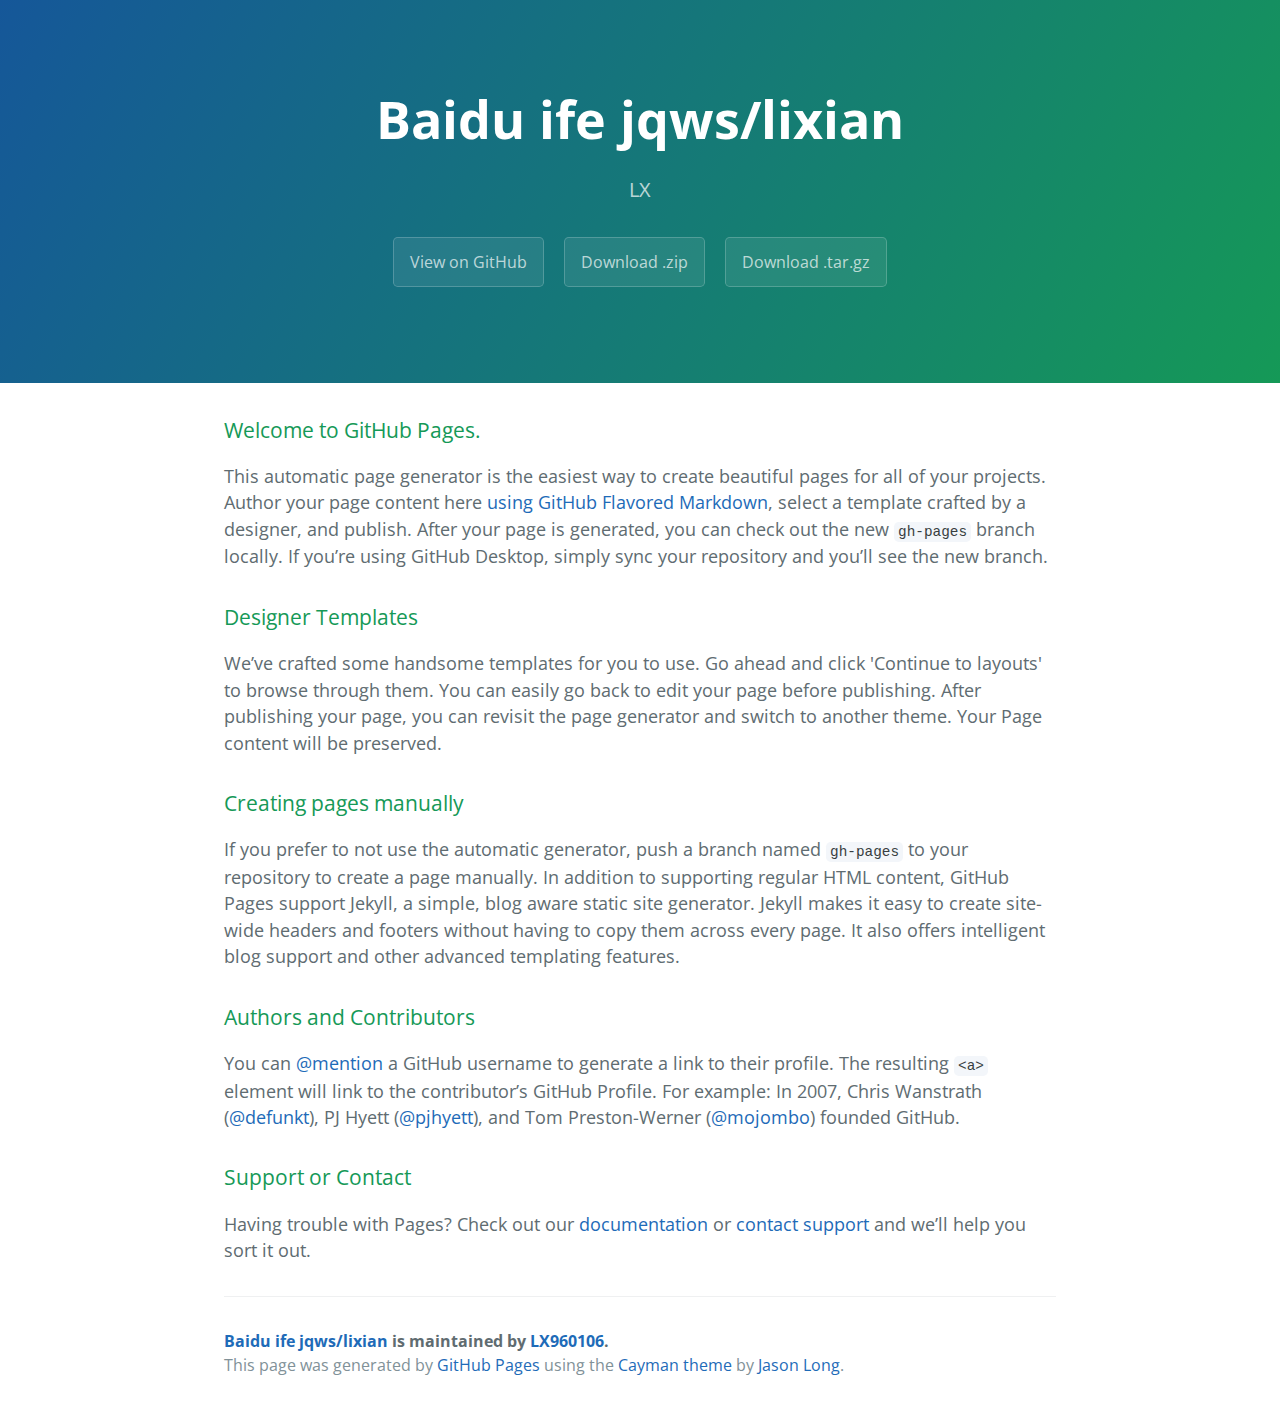
<file: index.html>
<!DOCTYPE html>
<html lang="en-us">
  <head>
    <meta charset="UTF-8">
    <title>Baidu ife jqws/lixian by LX960106</title>
    <meta name="viewport" content="width=device-width, initial-scale=1">
    <link rel="stylesheet" type="text/css" href="stylesheets/normalize.css" media="screen">
    <link href='https://fonts.googleapis.com/css?family=Open+Sans:400,700' rel='stylesheet' type='text/css'>
    <link rel="stylesheet" type="text/css" href="stylesheets/stylesheet.css" media="screen">
    <link rel="stylesheet" type="text/css" href="stylesheets/github-light.css" media="screen">
  </head>
  <body>
    <section class="page-header">
      <h1 class="project-name">Baidu ife jqws/lixian</h1>
      <h2 class="project-tagline">LX</h2>
      <a href="https://github.com/LX960106/baidu_ife_JQWS" class="btn">View on GitHub</a>
      <a href="https://github.com/LX960106/baidu_ife_JQWS/zipball/master" class="btn">Download .zip</a>
      <a href="https://github.com/LX960106/baidu_ife_JQWS/tarball/master" class="btn">Download .tar.gz</a>
    </section>

    <section class="main-content">
      <h3>
<a id="welcome-to-github-pages" class="anchor" href="#welcome-to-github-pages" aria-hidden="true"><span aria-hidden="true" class="octicon octicon-link"></span></a>Welcome to GitHub Pages.</h3>

<p>This automatic page generator is the easiest way to create beautiful pages for all of your projects. Author your page content here <a href="https://guides.github.com/features/mastering-markdown/">using GitHub Flavored Markdown</a>, select a template crafted by a designer, and publish. After your page is generated, you can check out the new <code>gh-pages</code> branch locally. If you’re using GitHub Desktop, simply sync your repository and you’ll see the new branch.</p>

<h3>
<a id="designer-templates" class="anchor" href="#designer-templates" aria-hidden="true"><span aria-hidden="true" class="octicon octicon-link"></span></a>Designer Templates</h3>

<p>We’ve crafted some handsome templates for you to use. Go ahead and click 'Continue to layouts' to browse through them. You can easily go back to edit your page before publishing. After publishing your page, you can revisit the page generator and switch to another theme. Your Page content will be preserved.</p>

<h3>
<a id="creating-pages-manually" class="anchor" href="#creating-pages-manually" aria-hidden="true"><span aria-hidden="true" class="octicon octicon-link"></span></a>Creating pages manually</h3>

<p>If you prefer to not use the automatic generator, push a branch named <code>gh-pages</code> to your repository to create a page manually. In addition to supporting regular HTML content, GitHub Pages support Jekyll, a simple, blog aware static site generator. Jekyll makes it easy to create site-wide headers and footers without having to copy them across every page. It also offers intelligent blog support and other advanced templating features.</p>

<h3>
<a id="authors-and-contributors" class="anchor" href="#authors-and-contributors" aria-hidden="true"><span aria-hidden="true" class="octicon octicon-link"></span></a>Authors and Contributors</h3>

<p>You can <a href="https://help.github.com/articles/basic-writing-and-formatting-syntax/#mentioning-users-and-teams" class="user-mention">@mention</a> a GitHub username to generate a link to their profile. The resulting <code>&lt;a&gt;</code> element will link to the contributor’s GitHub Profile. For example: In 2007, Chris Wanstrath (<a href="https://github.com/defunkt" class="user-mention">@defunkt</a>), PJ Hyett (<a href="https://github.com/pjhyett" class="user-mention">@pjhyett</a>), and Tom Preston-Werner (<a href="https://github.com/mojombo" class="user-mention">@mojombo</a>) founded GitHub.</p>

<h3>
<a id="support-or-contact" class="anchor" href="#support-or-contact" aria-hidden="true"><span aria-hidden="true" class="octicon octicon-link"></span></a>Support or Contact</h3>

<p>Having trouble with Pages? Check out our <a href="https://help.github.com/pages">documentation</a> or <a href="https://github.com/contact">contact support</a> and we’ll help you sort it out.</p>

      <footer class="site-footer">
        <span class="site-footer-owner"><a href="https://github.com/LX960106/baidu_ife_JQWS">Baidu ife jqws/lixian</a> is maintained by <a href="https://github.com/LX960106">LX960106</a>.</span>

        <span class="site-footer-credits">This page was generated by <a href="https://pages.github.com">GitHub Pages</a> using the <a href="https://github.com/jasonlong/cayman-theme">Cayman theme</a> by <a href="https://twitter.com/jasonlong">Jason Long</a>.</span>
      </footer>

    </section>

  
  </body>
</html>
</file>
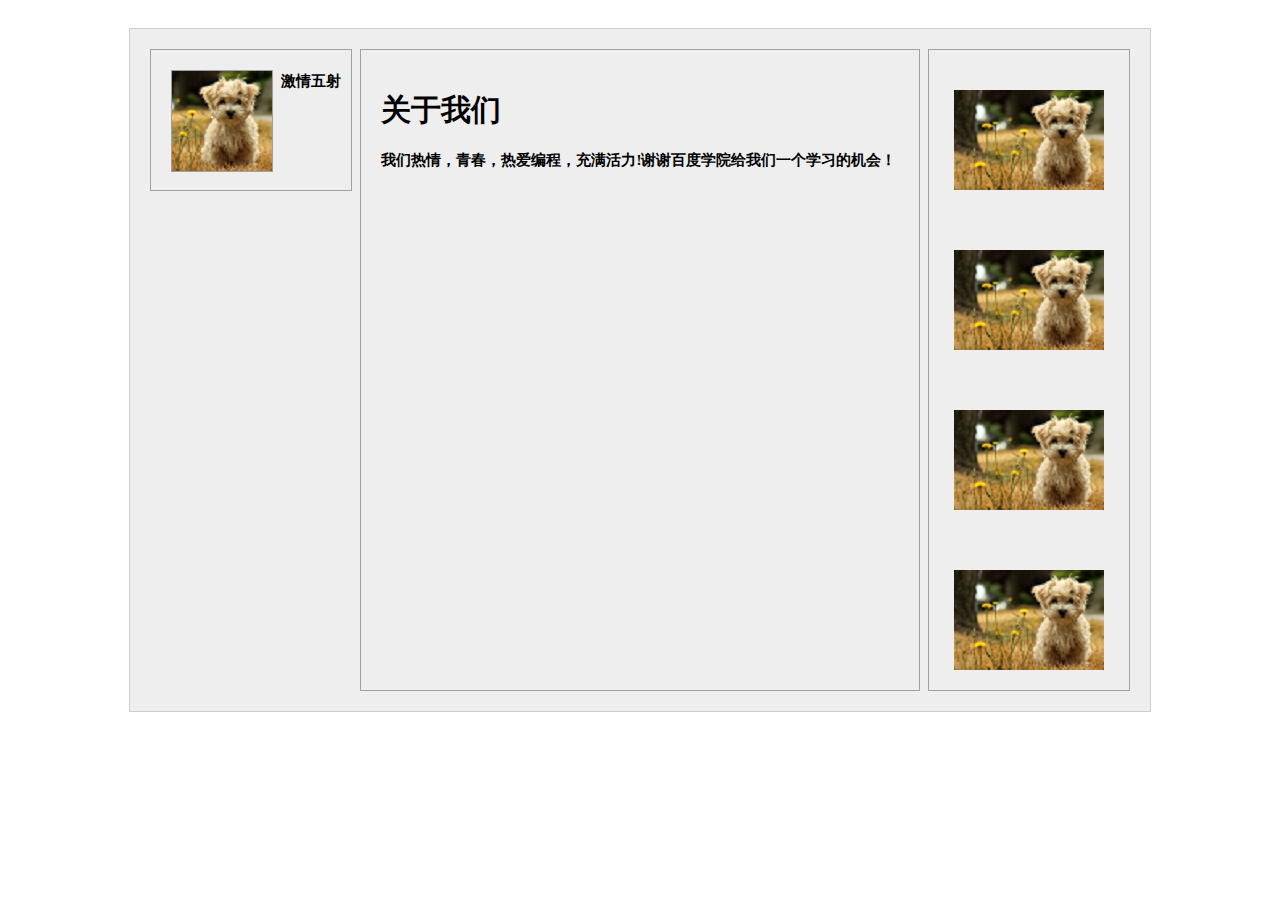
<file: task3/index.html>
﻿<!DOCTYPE html>
<html>
<head>
    <title>三栏式布局</title>
    <link href="index.css" type="text/css" rel="stylesheet"/>
</head>
<body>
    <div id="main">
        <div id="left">
            <div class="logo"></div>
            <span><b>激情五射</b></span>
        </div>
        <div id="right">
            <ul>
                <li></li>
                <li></li>
                <li></li>
                <li></li>
            </ul>
        </div>
        <div id="center">
            <h1>关于我们</h1>
                <b>我们热情，青春，热爱编程，充满活力!谢谢百度学院给我们一个学习的机会！</b>
        </div>
    </div>

</body>
</html>
</file>
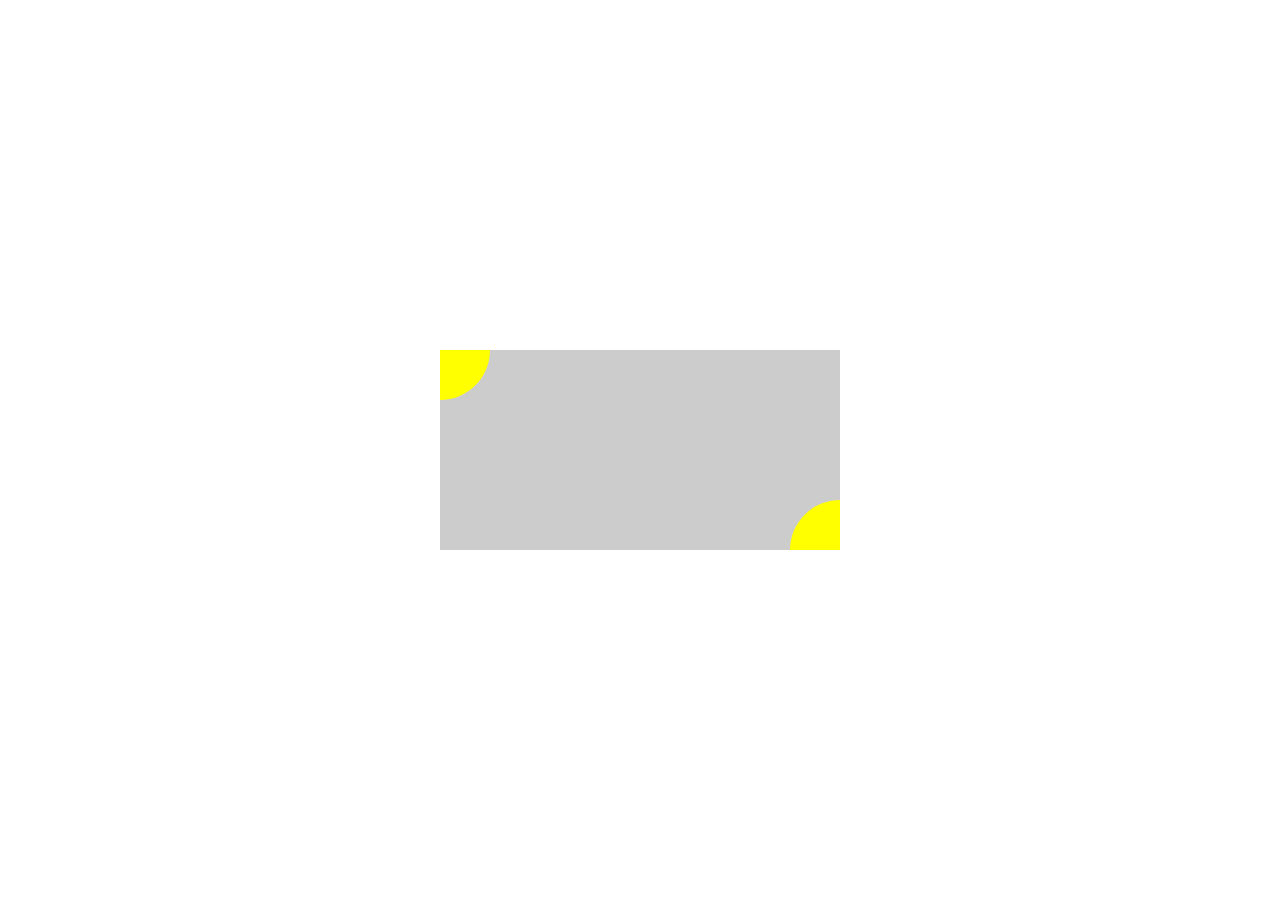
<file: task4/index.html>
<html>
<head>
<title></title>
<style>
.box{
	width:400px;
	height:200px;
	background:#ccc;
	position:absolute;
	left:50%;
	top:50%;
	margin:-100px 0 0 -200px;
}
.son{
	width:50px;
	height:50px;
	background:yellow;
	position:absolute;
}
.one{
	border-bottom-right-radius:50px;
}
.two{
	right:0px;
	bottom:0px;
	border-top-left-radius:50px;
}
</style>
</head>
<body>
<div class="box">
<div class="son one"></div>
<div class="son two"></div>  
</div>	

</body>
</html>
</file>
<file: stylesheets/stylesheet.css>
* {
  box-sizing: border-box; }

body {
  padding: 0;
  margin: 0;
  font-family: "Open Sans", "Helvetica Neue", Helvetica, Arial, sans-serif;
  font-size: 16px;
  line-height: 1.5;
  color: #606c71; }

a {
  color: #1e6bb8;
  text-decoration: none; }
  a:hover {
    text-decoration: underline; }

.btn {
  display: inline-block;
  margin-bottom: 1rem;
  color: rgba(255, 255, 255, 0.7);
  background-color: rgba(255, 255, 255, 0.08);
  border-color: rgba(255, 255, 255, 0.2);
  border-style: solid;
  border-width: 1px;
  border-radius: 0.3rem;
  transition: color 0.2s, background-color 0.2s, border-color 0.2s; }
  .btn + .btn {
    margin-left: 1rem; }

.btn:hover {
  color: rgba(255, 255, 255, 0.8);
  text-decoration: none;
  background-color: rgba(255, 255, 255, 0.2);
  border-color: rgba(255, 255, 255, 0.3); }

@media screen and (min-width: 64em) {
  .btn {
    padding: 0.75rem 1rem; } }

@media screen and (min-width: 42em) and (max-width: 64em) {
  .btn {
    padding: 0.6rem 0.9rem;
    font-size: 0.9rem; } }

@media screen and (max-width: 42em) {
  .btn {
    display: block;
    width: 100%;
    padding: 0.75rem;
    font-size: 0.9rem; }
    .btn + .btn {
      margin-top: 1rem;
      margin-left: 0; } }

.page-header {
  color: #fff;
  text-align: center;
  background-color: #159957;
  background-image: linear-gradient(120deg, #155799, #159957); }

@media screen and (min-width: 64em) {
  .page-header {
    padding: 5rem 6rem; } }

@media screen and (min-width: 42em) and (max-width: 64em) {
  .page-header {
    padding: 3rem 4rem; } }

@media screen and (max-width: 42em) {
  .page-header {
    padding: 2rem 1rem; } }

.project-name {
  margin-top: 0;
  margin-bottom: 0.1rem; }

@media screen and (min-width: 64em) {
  .project-name {
    font-size: 3.25rem; } }

@media screen and (min-width: 42em) and (max-width: 64em) {
  .project-name {
    font-size: 2.25rem; } }

@media screen and (max-width: 42em) {
  .project-name {
    font-size: 1.75rem; } }

.project-tagline {
  margin-bottom: 2rem;
  font-weight: normal;
  opacity: 0.7; }

@media screen and (min-width: 64em) {
  .project-tagline {
    font-size: 1.25rem; } }

@media screen and (min-width: 42em) and (max-width: 64em) {
  .project-tagline {
    font-size: 1.15rem; } }

@media screen and (max-width: 42em) {
  .project-tagline {
    font-size: 1rem; } }

.main-content :first-child {
  margin-top: 0; }
.main-content img {
  max-width: 100%; }
.main-content h1, .main-content h2, .main-content h3, .main-content h4, .main-content h5, .main-content h6 {
  margin-top: 2rem;
  margin-bottom: 1rem;
  font-weight: normal;
  color: #159957; }
.main-content p {
  margin-bottom: 1em; }
.main-content code {
  padding: 2px 4px;
  font-family: Consolas, "Liberation Mono", Menlo, Courier, monospace;
  font-size: 0.9rem;
  color: #383e41;
  background-color: #f3f6fa;
  border-radius: 0.3rem; }
.main-content pre {
  padding: 0.8rem;
  margin-top: 0;
  margin-bottom: 1rem;
  font: 1rem Consolas, "Liberation Mono", Menlo, Courier, monospace;
  color: #567482;
  word-wrap: normal;
  background-color: #f3f6fa;
  border: solid 1px #dce6f0;
  border-radius: 0.3rem; }
  .main-content pre > code {
    padding: 0;
    margin: 0;
    font-size: 0.9rem;
    color: #567482;
    word-break: normal;
    white-space: pre;
    background: transparent;
    border: 0; }
.main-content .highlight {
  margin-bottom: 1rem; }
  .main-content .highlight pre {
    margin-bottom: 0;
    word-break: normal; }
.main-content .highlight pre, .main-content pre {
  padding: 0.8rem;
  overflow: auto;
  font-size: 0.9rem;
  line-height: 1.45;
  border-radius: 0.3rem; }
.main-content pre code, .main-content pre tt {
  display: inline;
  max-width: initial;
  padding: 0;
  margin: 0;
  overflow: initial;
  line-height: inherit;
  word-wrap: normal;
  background-color: transparent;
  border: 0; }
  .main-content pre code:before, .main-content pre code:after, .main-content pre tt:before, .main-content pre tt:after {
    content: normal; }
.main-content ul, .main-content ol {
  margin-top: 0; }
.main-content blockquote {
  padding: 0 1rem;
  margin-left: 0;
  color: #819198;
  border-left: 0.3rem solid #dce6f0; }
  .main-content blockquote > :first-child {
    margin-top: 0; }
  .main-content blockquote > :last-child {
    margin-bottom: 0; }
.main-content table {
  display: block;
  width: 100%;
  overflow: auto;
  word-break: normal;
  word-break: keep-all; }
  .main-content table th {
    font-weight: bold; }
  .main-content table th, .main-content table td {
    padding: 0.5rem 1rem;
    border: 1px solid #e9ebec; }
.main-content dl {
  padding: 0; }
  .main-content dl dt {
    padding: 0;
    margin-top: 1rem;
    font-size: 1rem;
    font-weight: bold; }
  .main-content dl dd {
    padding: 0;
    margin-bottom: 1rem; }
.main-content hr {
  height: 2px;
  padding: 0;
  margin: 1rem 0;
  background-color: #eff0f1;
  border: 0; }

@media screen and (min-width: 64em) {
  .main-content {
    max-width: 64rem;
    padding: 2rem 6rem;
    margin: 0 auto;
    font-size: 1.1rem; } }

@media screen and (min-width: 42em) and (max-width: 64em) {
  .main-content {
    padding: 2rem 4rem;
    font-size: 1.1rem; } }

@media screen and (max-width: 42em) {
  .main-content {
    padding: 2rem 1rem;
    font-size: 1rem; } }

.site-footer {
  padding-top: 2rem;
  margin-top: 2rem;
  border-top: solid 1px #eff0f1; }

.site-footer-owner {
  display: block;
  font-weight: bold; }

.site-footer-credits {
  color: #819198; }

@media screen and (min-width: 64em) {
  .site-footer {
    font-size: 1rem; } }

@media screen and (min-width: 42em) and (max-width: 64em) {
  .site-footer {
    font-size: 1rem; } }

@media screen and (max-width: 42em) {
  .site-footer {
    font-size: 0.9rem; } }
</file>
<file: stylesheets/github-light.css>
/*
   Copyright 2014 GitHub Inc.

   Licensed under the Apache License, Version 2.0 (the "License");
   you may not use this file except in compliance with the License.
   You may obtain a copy of the License at

       http://www.apache.org/licenses/LICENSE-2.0

   Unless required by applicable law or agreed to in writing, software
   distributed under the License is distributed on an "AS IS" BASIS,
   WITHOUT WARRANTIES OR CONDITIONS OF ANY KIND, either express or implied.
   See the License for the specific language governing permissions and
   limitations under the License.

*/

.pl-c /* comment */ {
  color: #969896;
}

.pl-c1      /* constant, markup.raw, meta.diff.header, meta.module-reference, meta.property-name, support, support.constant, support.variable, variable.other.constant */,
.pl-s .pl-v /* string variable */ {
  color: #0086b3;
}

.pl-e  /* entity */,
.pl-en /* entity.name */ {
  color: #795da3;
}

.pl-s .pl-s1 /* string source */,
.pl-smi      /* storage.modifier.import, storage.modifier.package, storage.type.java, variable.other, variable.parameter.function */ {
  color: #333;
}

.pl-ent /* entity.name.tag */ {
  color: #63a35c;
}

.pl-k /* keyword, storage, storage.type */ {
  color: #a71d5d;
}

.pl-pds              /* punctuation.definition.string, string.regexp.character-class */,
.pl-s                /* string */,
.pl-s .pl-pse .pl-s1 /* string punctuation.section.embedded source */,
.pl-sr               /* string.regexp */,
.pl-sr .pl-cce       /* string.regexp constant.character.escape */,
.pl-sr .pl-sra       /* string.regexp string.regexp.arbitrary-repitition */,
.pl-sr .pl-sre       /* string.regexp source.ruby.embedded */ {
  color: #183691;
}

.pl-v /* variable */ {
  color: #ed6a43;
}

.pl-id /* invalid.deprecated */ {
  color: #b52a1d;
}

.pl-ii /* invalid.illegal */ {
  background-color: #b52a1d;
  color: #f8f8f8;
}

.pl-sr .pl-cce /* string.regexp constant.character.escape */ {
  color: #63a35c;
  font-weight: bold;
}

.pl-ml /* markup.list */ {
  color: #693a17;
}

.pl-mh        /* markup.heading */,
.pl-mh .pl-en /* markup.heading entity.name */,
.pl-ms        /* meta.separator */ {
  color: #1d3e81;
  font-weight: bold;
}

.pl-mq /* markup.quote */ {
  color: #008080;
}

.pl-mi /* markup.italic */ {
  color: #333;
  font-style: italic;
}

.pl-mb /* markup.bold */ {
  color: #333;
  font-weight: bold;
}

.pl-md /* markup.deleted, meta.diff.header.from-file */ {
  background-color: #ffecec;
  color: #bd2c00;
}

.pl-mi1 /* markup.inserted, meta.diff.header.to-file */ {
  background-color: #eaffea;
  color: #55a532;
}

.pl-mdr /* meta.diff.range */ {
  color: #795da3;
  font-weight: bold;
}

.pl-mo /* meta.output */ {
  color: #1d3e81;
}
</file>
<file: task3/index.css>
﻿/*created by FireShots
 *三栏式布局
 *
 */
body{
    padding: 20px;
    font-size: 15px;
}
li{list-style-type: none;float:left;}
#main{
    width:80%;
    min-height:600px;
    margin:0 auto;
    background:#eee;
    border:1px solid #cccccc;
    padding:20px;
}
#center{
     min-height:600px;
     margin:0 210px;
     border:1px solid #A0A0A0;
     padding:20px;
 }
#left{
    width:160px;
    height:100px;
    border:1px solid #A0A0A0;
    padding:20px;
    float:left;
}
#left .logo{
    width:100px;
    height:100px;
    border:1px solid #A0A0A0;
    background:url("1.jpg")no-repeat right;
}
span{
    margin-left:110px;
    margin-top:-100px;
    position: absolute;
}
#right{
    width:160px;
    height:600px;
    border:1px solid #A0A0A0;
    float:right;
    padding:20px;
}
#right li{
    width:150px;
    height:110px;
    margin-bottom:50px;
    margin-left:-35px;
    background:url("1.jpg")no-repeat right;
}
</file>
